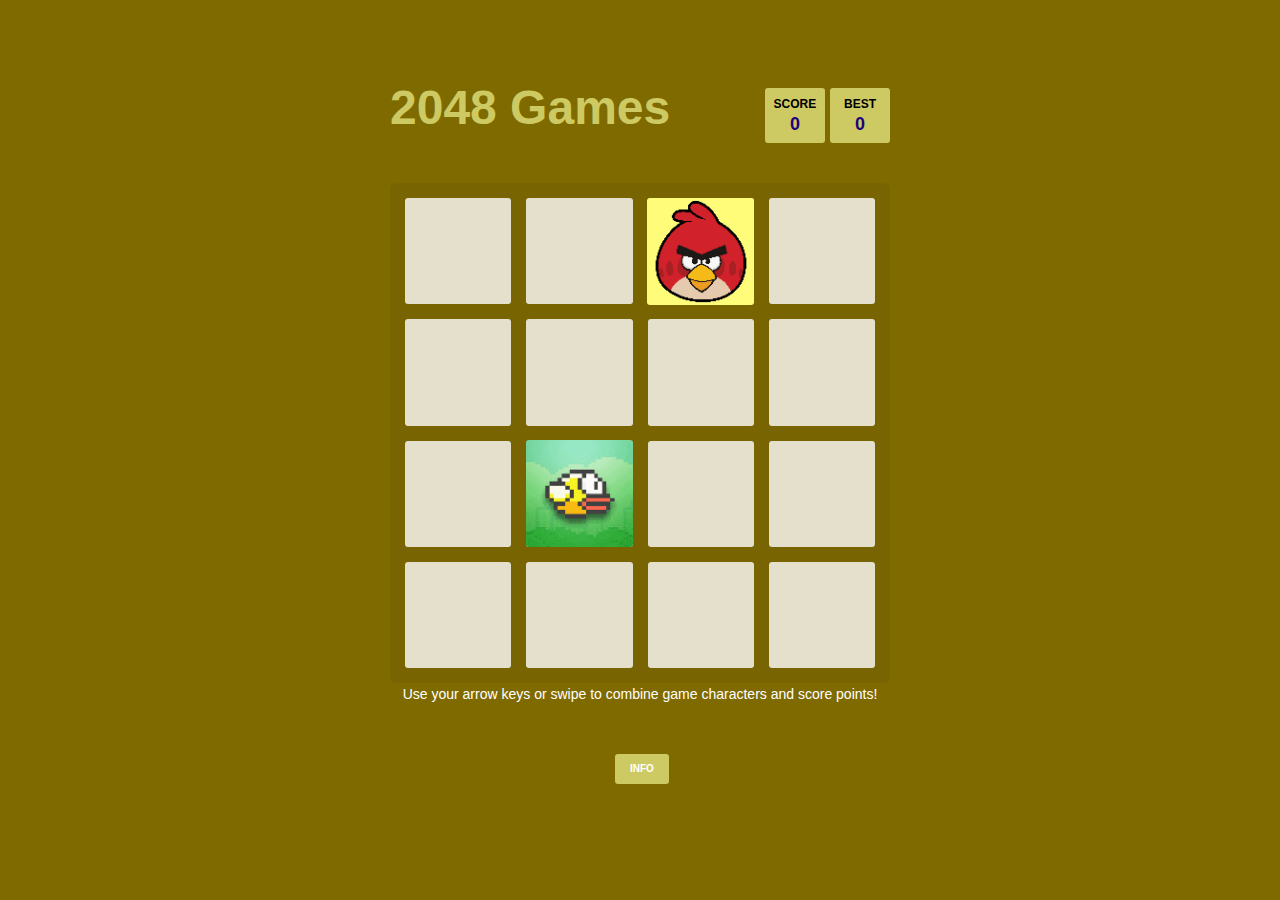
<file: 2048games/index.html>
<!DOCTYPE html>
<html>
<head>
  <meta charset="utf-8">
  <title>2048 Games</title>

  <link href="style/main.css" rel="stylesheet" type="text/css">
  <link rel="shortcut icon" href="favicon.png">
  <link rel="apple-touch-icon" href="meta/apple-touch-icon.png">
  <meta name="apple-mobile-web-app-capable" content="yes">

  <meta name="HandheldFriendly" content="True">
  <meta name="MobileOptimized" content="320">
  <meta name="viewport" content="width=device-width, target-densitydpi=160dpi, initial-scale=1.0, maximum-scale=1, user-scalable=no, minimal-ui">
  <meta property="og:image:width" content="600">
  <meta property="og:image:height" content="600">
</head>
<body>
  <div class="container">
    <div class="heading">
      <h1 class="title">2048 Games</h1>
      <div class="scores-container">
        <div class="score-container">0</div>
        <div class="best-container">0</div>
      </div>
    </div>

    <div class="game-container">
      <div class="doge-says">
        <p></p>
      </div>
      <div class="info">
        <!-- <div class="hide-info"><a>HIDE</a></div> -->
       <p>Use your arrow keys or swipe to combine similar politicians and score points! </p>
       <p>Unlock all 11 game characters to win!</p>       
       <p> Modified by Me after  <a href="http://bovli.tumblr.com" target="_blank">B&oacute;vli</a> and <a href="http://doge2048.com/">Doge</a>
       <p> Original 2048 created by <a href="http://gabrielecirulli.com" target="_blank">Gabriele Cirulli</a></p> 
      </div>
      <div class="game-message">
        <p></p>
        <div class="lower">
	        <a class="keep-playing-button">Keep going</a>
          <a class="retry-button">Try again</a>
        </div>
      </div>

      <div class="grid-container">
        <div class="grid-row">
          <div class="grid-cell"></div>
          <div class="grid-cell"></div>
          <div class="grid-cell"></div>
          <div class="grid-cell"></div>
        </div>
        <div class="grid-row">
          <div class="grid-cell"></div>
          <div class="grid-cell"></div>
          <div class="grid-cell"></div>
          <div class="grid-cell"></div>
        </div>
        <div class="grid-row">
          <div class="grid-cell"></div>
          <div class="grid-cell"></div>
          <div class="grid-cell"></div>
          <div class="grid-cell"></div>
        </div>
        <div class="grid-row">
          <div class="grid-cell"></div>
          <div class="grid-cell"></div>
          <div class="grid-cell"></div>
          <div class="grid-cell"></div>
        </div>
      </div>

      <div class="tile-container">

      </div>
    </div>
    <p class="game-explanation">Use your arrow keys or swipe to combine game characters and score points!</p>
    <div class="info-container">
     <a class="show-info">INFO</a>  
    </div> 
  </div>
<!--  <div class="footer">
    <div class="fb-like" data-href="http://doge2048.com" data-layout="button_count" data-action="like" data-show-faces="true" data-share="false"></div>
    <a href="https://twitter.com/share" class="twitter-share-button" data-text="Check out DOGE2048, a game where you join doges to score high! #2048game #doge2048" data-via="laferrera" data-url="http://doge2048.com" data-counturl="http://doge2048.com">Tweet</a>
  </div>
-->

  <script src="js/animframe_polyfill.js"></script>
  <script src="js/keyboard_input_manager.js"></script>
  <script src="js/html_actuator.js"></script>
  <script src="js/grid.js"></script>
  <script src="js/tile.js"></script>
  <script src="js/local_score_manager.js"></script>
  <script src="js/game_manager.js"></script>
  <script src="js/application.js"></script>

</body>
</html>
</file>
<file: 2048games/style/main.css>
@import url(fonts/comic-sans.css);
html, body {
  margin: 0;
  padding: 0;
/*  background: #fff;*/
  background: #7F6A00;
  color: #ffffff;
  font-family: "Clear Sans", "Helvetica Neue", Arial, sans-serif;
/*  font-family: 'Comic Sans', 'Comic Sans', Chalkboard, Helvetica, Arial, sans-serif;*/
  font-size: 18px; 
/*  -webkit-animation: background-gradient-change linear 6s infinite alternate;*/
/*  -moz-animation: background-gradient-change linear 6s infinite alternate;*/
/*  -moz-animation: background-gradient-change linear 6s infinite alternate;*/ }

body {
  margin: 80px 0; }

.heading:after {
  content: "";
  display: block;
  clear: both; }

h1.title {
  color:#CECA63;
  font-size: 48px;
  font-weight: bold;
  margin: 0;
  display: block;
  float: left; }
  
  #twitter-widget-0 {
    width: 100px !important;    
    position: relative;
  }
  
  .footer > div{
    display:inline-block !important;
    width: auto !important;
    overflow:hidden;
  }
  
  .footer{
    position:fixed;
    left: 50%;
    margin-left: -76px;
    width:188px;
    bottom:20px;
    text-align:center;}

@-webkit-keyframes move-up {
  0% {
    top: 25px;
    opacity: 1; }

  100% {
    top: -50px;
    opacity: 0; } }

@-moz-keyframes move-up {
  0% {
    top: 25px;
    opacity: 1; }

  100% {
    top: -50px;
    opacity: 0; } }

@keyframes move-up {
  0% {
    top: 25px;
    opacity: 1; }

  100% {
    top: -50px;
    opacity: 0; } }
    
  @-webkit-keyframes fade-in-out {
    0% {
      opacity: 0; }
      
    50% {
      opacity: 1; }

    100% {
      opacity: 0; } }

  @-moz-keyframes fade-in-out {
    0% {
      opacity: 0; }
      
    50% {
      opacity: 1; }

    100% {
      opacity: 0; } }

  @keyframes fade-in-out {
    0% {
      opacity: 0; }
      
    50% {
      opacity: 1; }

    100% {
      opacity: 0; } }
      
  
.scores-container {
  float: right;
  text-align: right; }
  
.game-container
  .doge-says {
  position: fixed;
  top: 0;
  left: 0;
  z-index: 100;}
  .game-container .doge-says p {
    position:fixed;
    font-size: 60px;
    font-weight: bold;
    height: 60px;
    line-height: 60px;
    -webkit-animation: fade-in-out 600ms ease-in;
    -moz-animation: fade-in-out 600ms ease-in;
    animation: fade-in-out 600ms ease-in;
    -webkit-animation-fill-mode: both;
    -moz-animation-fill-mode: both;
    animation-fill-mode: both; }
    

  .info-container {
    position: relative;
    cursor:pointer;
    left:50%;
    margin-left:-25px;
    top:30px;}
  .info-container, .hide-info {
    display: inline-block;
    background: #CECA63;
    padding: 10px 15px;
    height: 10px;
    line-height: 10px;
    font-size:10px;
    font-weight: bold;
    border-radius: 3px;
    color: black;
    margin-top: 8px;
    text-align: center; }
      .info-container a, .hide-info a{
        color:#fff;
        text-decoration:none;}
    
  .game-container .info {
    display: none;
    position: absolute;
    overflow: scroll;
    top: 0;
    right: 0;
    bottom: 0;
    left: 0;
    background: rgba(255,255,255,0.9);
    color: #000000;
    z-index: 100;
    border-radius: 6px;
    text-align: center;
/*    -webkit-animation: fade-in 800ms ease;
    -moz-animation: fade-in 800ms ease;
    animation: fade-in 800ms ease;*/
    -webkit-animation-fill-mode: both;
    -moz-animation-fill-mode: both;
    animation-fill-mode: both; }
    .game-container .info p {
      position:relative;
      font-size: 16px;
      padding:10px 20px 10px 20px;
      font-weight: bold;}

.score-container, .best-container {
  position: relative;
  display: inline-block;
  background: #CECA63;
  padding: 15px 25px;
/*  font-size: 25px;*/
  height: 25px;
  line-height: 42px;
  font-weight: bold;
  border-radius: 3px;
  color: #21007F;
  margin-top: 8px;
  text-align: center; }
  .score-container:after, .best-container:after {
    position: absolute;
    width: 100%;
    top: 10px;
    left: 0;
    text-transform: uppercase;
    font-size: 12px;
    line-height: 13px;
    text-align: center;
    color: #000; }
  .score-container .score-addition, .best-container .score-addition {
    position: absolute;
    right: 30px;
    font-size: 20px;
    line-height: 20px;
    color: rgba(119, 110, 101, 0.9);
    z-index: 100;
    -webkit-animation: move-up 600ms ease-in;
    -moz-animation: move-up 600ms ease-in;
    animation: move-up 600ms ease-in;
    -webkit-animation-fill-mode: both;
    -moz-animation-fill-mode: both;
    animation-fill-mode: both; }

.score-container:after {
  content: "Score"; }

.best-container:after {
  content: "Best"; }

p {
  margin-top: 0;
  margin-bottom: 10px;
  line-height: 1.65; }

a {
  color: #7F3300;
  font-weight: bold;
  text-decoration: underline;
  cursor: pointer; }

strong.important {
  text-transform: uppercase; }

hr {
  border: none;
  border-bottom: 1px solid #d8d4d0;
  margin-top: 20px;
  margin-bottom: 30px; }

.container {
  width: 500px;
  margin: 0 auto; }

@-webkit-keyframes fade-in {
  0% {
    opacity: 0; }

  100% {
    opacity: 1; } }

@-moz-keyframes fade-in {
  0% {
    opacity: 0; }

  100% {
    opacity: 1; } }

@keyframes fade-in {
  0% {
    opacity: 0; }

  100% {
    opacity: 1; } }

.game-container {
  margin-top: 40px;
  position: relative;
  padding: 15px;
  cursor: default;
  -webkit-touch-callout: none;
  -webkit-user-select: none;
  -moz-user-select: none;
  background: rgba(0,0,0,0.05);
/*  background: #a0a0a0;*/
  border-radius: 6px;
  width: 500px;
  height: 500px;
  -webkit-box-sizing: border-box;
  -moz-box-sizing: border-box;
  box-sizing: border-box; }
  .game-container .game-message{
    display: none;
    position: absolute;
    top: 0;
    right: 0;
    bottom: 0;
    left: 0;
    background: rgba(255,255,255,0.9);
    z-index: 100;
    text-align: center;
    -webkit-animation: fade-in 800ms ease 1200ms;
    -moz-animation: fade-in 800ms ease 1200ms;
    animation: fade-in 800ms ease 1200ms;
    -webkit-animation-fill-mode: both;
    -moz-animation-fill-mode: both;
    animation-fill-mode: both; }
    .game-container .game-message p {
      font-size: 60px;
      font-weight: bold;
      height: 60px;
      line-height: 60px;
      margin-top: 222px; }
    .game-container .game-message .lower {
      display: block;
      margin-top: 59px; }
    .game-container .game-message a {
      display: inline-block;
      background: #7F3300;
      border-radius: 3px;
      padding: 0 20px;
      text-decoration: none;
      color: #f9f6f2;
      height: 40px;
      line-height: 42px;
      margin-left: 9px; }
      .game-container .game-message a.keep-playing-button {
        display: none; }
    .game-container .game-message.game-won {
      background: rgba(237, 194, 46, 0.5);
      color: #f9f6f2; }
      .game-container .game-message.game-won a.keep-playing-button {
        display: inline-block; }
    .game-container .game-message.game-won, .game-container .game-message.game-over {
      display: block; }

.grid-container {
  position: absolute;
  z-index: 1; }

.grid-row {
  margin-bottom: 15px; }
  .grid-row:last-child {
    margin-bottom: 0; }
  .grid-row:after {
    content: "";
    display: block;
    clear: both; }

.grid-cell {
  width: 106.25px;
  height: 106.25px;
  margin-right: 15px;
  float: left;
  border-radius: 3px;
  background: rgba(255,255,255,0.8);
/*  background: rgba(238, 228, 218, 0.35);*/
 }
  .grid-cell:last-child {
    margin-right: 0; }

.tile-container {
  position: absolute;
  z-index: 2; }

.tile, .tile .tile-inner {
  width: 107px;
  height: 107px;
  -webkit-transform: translate3d(0, 0, 0);  
  line-height: 116.25px; }
.tile.tile-position-1-1 {
  -webkit-transform: translate(0px, 0px);
  -moz-transform: translate(0px, 0px);
  transform: translate(0px, 0px); }
.tile.tile-position-1-2 {
  -webkit-transform: translate(0px, 121px);
  -moz-transform: translate(0px, 121px);
  transform: translate(0px, 121px); }
.tile.tile-position-1-3 {
  -webkit-transform: translate(0px, 242px);
  -moz-transform: translate(0px, 242px);
  transform: translate(0px, 242px); }
.tile.tile-position-1-4 {
  -webkit-transform: translate(0px, 363px);
  -moz-transform: translate(0px, 363px);
  transform: translate(0px, 363px); }
.tile.tile-position-2-1 {
  -webkit-transform: translate(121px, 0px);
  -moz-transform: translate(121px, 0px);
  transform: translate(121px, 0px); }
.tile.tile-position-2-2 {
  -webkit-transform: translate(121px, 121px);
  -moz-transform: translate(121px, 121px);
  transform: translate(121px, 121px); }
.tile.tile-position-2-3 {
  -webkit-transform: translate(121px, 242px);
  -moz-transform: translate(121px, 242px);
  transform: translate(121px, 242px); }
.tile.tile-position-2-4 {
  -webkit-transform: translate(121px, 363px);
  -moz-transform: translate(121px, 363px);
  transform: translate(121px, 363px); }
.tile.tile-position-3-1 {
  -webkit-transform: translate(242px, 0px);
  -moz-transform: translate(242px, 0px);
  transform: translate(242px, 0px); }
.tile.tile-position-3-2 {
  -webkit-transform: translate(242px, 121px);
  -moz-transform: translate(242px, 121px);
  transform: translate(242px, 121px); }
.tile.tile-position-3-3 {
  -webkit-transform: translate(242px, 242px);
  -moz-transform: translate(242px, 242px);
  transform: translate(242px, 242px); }
.tile.tile-position-3-4 {
  -webkit-transform: translate(242px, 363px);
  -moz-transform: translate(242px, 363px);
  transform: translate(242px, 363px); }
.tile.tile-position-4-1 {
  -webkit-transform: translate(363px, 0px);
  -moz-transform: translate(363px, 0px);
  transform: translate(363px, 0px); }
.tile.tile-position-4-2 {
  -webkit-transform: translate(363px, 121px);
  -moz-transform: translate(363px, 121px);
  transform: translate(363px, 121px); }
.tile.tile-position-4-3 {
  -webkit-transform: translate(363px, 242px);
  -moz-transform: translate(363px, 242px);
  transform: translate(363px, 242px); }
.tile.tile-position-4-4 {
  -webkit-transform: translate(363px, 363px);
  -moz-transform: translate(363px, 363px);
  transform: translate(363px, 363px); }

.tile {
  color: rgba(0,0,0,0);
  position: absolute;
  -webkit-transition: 100ms ease-in-out;
  -moz-transition: 100ms ease-in-out;
  transition: 100ms ease-in-out;
  -webkit-transition-property: -webkit-transform;
  -moz-transition-property: -moz-transform;
  transition-property: transform; }
  .tile .tile-inner {
    border-radius: 3px;
    background: #eee4da;
    text-align: center;
    font-weight: bold;
    z-index: 10;
    font-size: 55px; }
  .tile.tile-2 .tile-inner {
    background: #f0f url('../img/212/doge-wink-212.gif');
    background-size: cover;
    box-shadow: 0 0 30px 10px rgba(243, 215, 116, 0), inset 0 0 0 1px rgba(255, 255, 255, 0); }
    
  .tile.tile-4 .tile-inner {
    background: #f0f url('../img/212/doge-shake-space-212.gif');
    background-size: cover;    
    box-shadow: 0 0 30px 10px rgba(243, 215, 116, 0), inset 0 0 0 1px rgba(255, 255, 255, 0); }
    
  .tile.tile-8 .tile-inner {
    background: #f0f url('../img/212/doge-peepers-212.gif');
    background-size: cover;}
    
  .tile.tile-16 .tile-inner {
    background: #f0f url('../img/212/doge-prizza-212.gif');
    background-size: cover;}
    
  .tile.tile-32 .tile-inner {
    background: #f0f url('../img/212/doge-hat-212.gif');
    background-size: cover;}
    
  .tile.tile-64 .tile-inner {
    background: #f0f url('../img/212/doge-gradient-212.gif');
    background-size: cover;}
    
  .tile.tile-128 .tile-inner {
    background: #f0f url('../img/212/doge-fat-212.gif');
    background-size: cover;
    box-shadow: 0 0 30px 10px rgba(243, 215, 116, 0.2381), inset 0 0 0 1px rgba(255, 255, 255, 0.14286);
    font-size: 45px; }
    @media screen and (max-width: 480px) {
      .tile.tile-128 .tile-inner {
        font-size: 25px; } }
  .tile.tile-256 .tile-inner {

    background: #f0f url('../img/212/doge-rainbow-212.gif');
    background-size: cover;
    box-shadow: 0 0 30px 10px rgba(243, 215, 116, 0.31746), inset 0 0 0 1px rgba(255, 255, 255, 0.19048);
    font-size: 45px; }
    @media screen and (max-width: 480px) {
      .tile.tile-256 .tile-inner {
        font-size: 25px; } }
  .tile.tile-512 .tile-inner {

    background: #f0f url('../img/212/doge-sunglasses-212.gif');
    background-size: cover;
    box-shadow: 0 0 30px 10px rgba(243, 215, 116, 0.39683), inset 0 0 0 1px rgba(255, 255, 255, 0.2381);
    font-size: 45px; }
    @media screen and (max-width: 480px) {
      .tile.tile-512 .tile-inner {
        font-size: 25px; } }
  .tile.tile-1024 .tile-inner {
    background: #f0f url('../img/212/doge-derp-212.gif');
    background-size: cover;
    box-shadow: 0 0 30px 10px rgba(243, 215, 116, 0.47619), inset 0 0 0 1px rgba(255, 255, 255, 0.28571);
    font-size: 35px; }
    @media screen and (max-width: 480px) {
      .tile.tile-1024 .tile-inner {
        font-size: 15px; } }
  .tile.tile-2048 .tile-inner {

    background: #f0f url('../img/212/doge-shake-212.gif');
    background-size: cover;
    box-shadow: 0 0 30px 10px rgba(243, 215, 116, 0.55556), inset 0 0 0 1px rgba(255, 255, 255, 0.33333);
    font-size: 35px; }
    @media screen and (max-width: 480px) {
      .tile.tile-2048 .tile-inner {
        font-size: 15px; } }
  .tile.tile-super .tile-inner {

    background: #f0f url('../img/212/doge-zzz-212.gif');
    background-size: cover;    
    font-size: 30px; }
    @media screen and (max-width: 480px) {
      .tile.tile-super .tile-inner {
        font-size: 10px; } }

@-webkit-keyframes appear {
  0% {
    opacity: 0;
    -webkit-transform: scale(0);
    -moz-transform: scale(0);
    transform: scale(0); }

  100% {
    opacity: 1;
    -webkit-transform: scale(1);
    -moz-transform: scale(1);
    transform: scale(1); } }

@-moz-keyframes appear {
  0% {
    opacity: 0;
    -webkit-transform: scale(0);
    -moz-transform: scale(0);
    transform: scale(0); }

  100% {
    opacity: 1;
    -webkit-transform: scale(1);
    -moz-transform: scale(1);
    transform: scale(1); } }

@keyframes appear {
  0% {
    opacity: 0;
    -webkit-transform: scale(0);
    -moz-transform: scale(0);
    transform: scale(0); }

  100% {
    opacity: 1;
    -webkit-transform: scale(1);
    -moz-transform: scale(1);
    transform: scale(1); } }

.tile-new .tile-inner {
  -webkit-animation: appear 200ms ease 100ms;
  -moz-animation: appear 200ms ease 100ms;
  animation: appear 200ms ease 100ms;
  -webkit-animation-fill-mode: backwards;
  -moz-animation-fill-mode: backwards;
  animation-fill-mode: backwards; }

@-webkit-keyframes pop {
  0% {
    -webkit-transform: scale(0);
    -moz-transform: scale(0);
    transform: scale(0); }

  50% {
    -webkit-transform: scale(1.2);
    -moz-transform: scale(1.2);
    transform: scale(1.2); }

  100% {
    -webkit-transform: scale(1);
    -moz-transform: scale(1);
    transform: scale(1); } }

@-moz-keyframes pop {
  0% {
    -webkit-transform: scale(0);
    -moz-transform: scale(0);
    transform: scale(0); }

  50% {
    -webkit-transform: scale(1.2);
    -moz-transform: scale(1.2);
    transform: scale(1.2); }

  100% {
    -webkit-transform: scale(1);
    -moz-transform: scale(1);
    transform: scale(1); } }

@keyframes pop {
  0% {
    -webkit-transform: scale(0);
    -moz-transform: scale(0);
    transform: scale(0); }

  50% {
    -webkit-transform: scale(1.2);
    -moz-transform: scale(1.2);
    transform: scale(1.2); }

  100% {
    -webkit-transform: scale(1);
    -moz-transform: scale(1);
    transform: scale(1); } }

.tile-merged .tile-inner {
  z-index: 20;
  -webkit-animation: pop 200ms ease 100ms;
  -moz-animation: pop 200ms ease 100ms;
  animation: pop 200ms ease 100ms;
  -webkit-animation-fill-mode: backwards;
  -moz-animation-fill-mode: backwards;
  animation-fill-mode: backwards; }

.game-intro {
  margin-bottom: 0; }

.game-explanation {
  margin-top: 0px;
  text-align: center;
  font-size: 14px;}

@media screen and (max-width: 480px) {
  html, body {
    font-size: 15px; }

  body {
    margin: 20px 0;
    padding: 0 20px; }

  h1.title {
    font-size: 25px;
    margin-top: 15px; }

  .container {
    width: 280px;
    margin: 0 auto; }

  .score-container, .best-container {
    margin-top: 0;
    padding: 15px 10px;
    min-width: 40px; }

  .heading {
    margin-bottom: 10px; }

  .game-explanation {
    display:none;}

  .game-container {
    margin-top: 40px;
    position: relative;
    padding: 10px;
    cursor: default;
    -webkit-touch-callout: none;
    -webkit-user-select: none;
    -moz-user-select: none;
    border-radius: 6px;
    width: 280px;
    height: 280px;
    -webkit-box-sizing: border-box;
    -moz-box-sizing: border-box;
    box-sizing: border-box; }
    .game-container .game-message {
      display: none;
      position: absolute;
      top: 0;
      right: 0;
      bottom: 0;
      left: 0;
      z-index: 100;
      text-align: center;
      -webkit-animation: fade-in 800ms ease;
      -moz-animation: fade-in 800ms ease;
      animation: fade-in 800ms ease;
      -webkit-animation-fill-mode: both;
      -moz-animation-fill-mode: both;
      animation-fill-mode: both; }
      .game-container .game-message p {
        font-size: 60px;
        font-weight: bold;
        height: 60px;
        line-height: 60px;
        margin-top: 222px; }
      .game-container .game-message .lower {
        display: block;
        margin-top: 59px; }
      .game-container .game-message a {
        display: inline-block;
        border-radius: 3px;
        padding: 0 20px;
        text-decoration: none;
        height: 40px;
        line-height: 42px;
        margin-left: 9px; }
        .game-container .game-message a.keep-playing-button {
          display: none; }
      .game-container .game-message.game-won {
        background: rgba(237, 194, 46, 0.5);}
        .game-container .game-message.game-won a.keep-playing-button {
          display: inline-block; }
      .game-container .game-message.game-won, .game-container .game-message.game-over {
        display: block; }

  .grid-container {
    position: absolute;
    z-index: 1; }

  .grid-row {
    margin-bottom: 10px; }
    .grid-row:last-child {
      margin-bottom: 0; }
    .grid-row:after {
      content: "";
      display: block;
      clear: both; }

  .grid-cell {
    width: 57.5px;
    height: 57.5px;
    margin-right: 10px;
    float: left;
    border-radius: 3px;}
    .grid-cell:last-child {
      margin-right: 0; }

  .tile-container {
    position: absolute;
    z-index: 2; }

  .tile, .tile .tile-inner {
    width: 58px;
    height: 58px;
    line-height: 67.5px; }
  .tile.tile-position-1-1 {
    -webkit-transform: translate(0px, 0px);
    -moz-transform: translate(0px, 0px);
    transform: translate(0px, 0px); }
  .tile.tile-position-1-2 {
    -webkit-transform: translate(0px, 67px);
    -moz-transform: translate(0px, 67px);
    transform: translate(0px, 67px); }
  .tile.tile-position-1-3 {
    -webkit-transform: translate(0px, 135px);
    -moz-transform: translate(0px, 135px);
    transform: translate(0px, 135px); }
  .tile.tile-position-1-4 {
    -webkit-transform: translate(0px, 202px);
    -moz-transform: translate(0px, 202px);
    transform: translate(0px, 202px); }
  .tile.tile-position-2-1 {
    -webkit-transform: translate(67px, 0px);
    -moz-transform: translate(67px, 0px);
    transform: translate(67px, 0px); }
  .tile.tile-position-2-2 {
    -webkit-transform: translate(67px, 67px);
    -moz-transform: translate(67px, 67px);
    transform: translate(67px, 67px); }
  .tile.tile-position-2-3 {
    -webkit-transform: translate(67px, 135px);
    -moz-transform: translate(67px, 135px);
    transform: translate(67px, 135px); }
  .tile.tile-position-2-4 {
    -webkit-transform: translate(67px, 202px);
    -moz-transform: translate(67px, 202px);
    transform: translate(67px, 202px); }
  .tile.tile-position-3-1 {
    -webkit-transform: translate(135px, 0px);
    -moz-transform: translate(135px, 0px);
    transform: translate(135px, 0px); }
  .tile.tile-position-3-2 {
    -webkit-transform: translate(135px, 67px);
    -moz-transform: translate(135px, 67px);
    transform: translate(135px, 67px); }
  .tile.tile-position-3-3 {
    -webkit-transform: translate(135px, 135px);
    -moz-transform: translate(135px, 135px);
    transform: translate(135px, 135px); }
  .tile.tile-position-3-4 {
    -webkit-transform: translate(135px, 202px);
    -moz-transform: translate(135px, 202px);
    transform: translate(135px, 202px); }
  .tile.tile-position-4-1 {
    -webkit-transform: translate(202px, 0px);
    -moz-transform: translate(202px, 0px);
    transform: translate(202px, 0px); }
  .tile.tile-position-4-2 {
    -webkit-transform: translate(202px, 67px);
    -moz-transform: translate(202px, 67px);
    transform: translate(202px, 67px); }
  .tile.tile-position-4-3 {
    -webkit-transform: translate(202px, 135px);
    -moz-transform: translate(202px, 135px);
    transform: translate(202px, 135px); }
  .tile.tile-position-4-4 {
    -webkit-transform: translate(202px, 202px);
    -moz-transform: translate(202px, 202px);
    transform: translate(202px, 202px); }

    .tile.tile-2 .tile-inner {
      background: #f0f url('../img/114/doge-wink-114.gif');
      background-size: cover;
      box-shadow: 0 0 30px 10px rgba(243, 215, 116, 0), inset 0 0 0 1px rgba(255, 255, 255, 0); }
    
    .tile.tile-4 .tile-inner {
      background: #f0f url('../img/114/doge-shake-space-114.gif');
      background-size: cover;    
      box-shadow: 0 0 30px 10px rgba(243, 215, 116, 0), inset 0 0 0 1px rgba(255, 255, 255, 0); }
    
    .tile.tile-8 .tile-inner {
      background: #f0f url('../img/114/doge-peepers-114.gif');
      background-size: cover;}
    
    .tile.tile-16 .tile-inner {
      background: #f0f url('../img/114/doge-prizza-114.gif');
      background-size: cover;}
    
    .tile.tile-32 .tile-inner {
      background: #f0f url('../img/114/doge-hat-114.gif');
      background-size: cover;}
    
    .tile.tile-64 .tile-inner {
      background: #f0f url('../img/114/doge-gradient-114.gif');
      background-size: cover;}
    
    .tile.tile-128 .tile-inner {
      background: #f0f url('../img/114/doge-fat-114.gif');
      background-size: cover;
      box-shadow: 0 0 30px 10px rgba(243, 215, 116, 0.2381), inset 0 0 0 1px rgba(255, 255, 255, 0.14286);
      font-size: 45px; }
      @media screen and (max-width: 480px) {
        .tile.tile-128 .tile-inner {
          font-size: 25px; } }
    .tile.tile-256 .tile-inner {

      background: #f0f url('../img/114/doge-rainbow-114.gif');
      background-size: cover;
      box-shadow: 0 0 30px 10px rgba(243, 215, 116, 0.31746), inset 0 0 0 1px rgba(255, 255, 255, 0.19048);
      font-size: 45px; }
      @media screen and (max-width: 480px) {
        .tile.tile-256 .tile-inner {
          font-size: 25px; } }
    .tile.tile-512 .tile-inner {

      background: #f0f url('../img/114/doge-sunglasses-114.gif');
      background-size: cover;
      box-shadow: 0 0 30px 10px rgba(243, 215, 116, 0.39683), inset 0 0 0 1px rgba(255, 255, 255, 0.2381);
      font-size: 45px; }
      @media screen and (max-width: 480px) {
        .tile.tile-512 .tile-inner {
          font-size: 25px; } }
    .tile.tile-1024 .tile-inner {
      background: #f0f url('../img/114/doge-derp-114.gif');
      background-size: cover;
      box-shadow: 0 0 30px 10px rgba(243, 215, 116, 0.47619), inset 0 0 0 1px rgba(255, 255, 255, 0.28571);
      font-size: 35px; }
      @media screen and (max-width: 480px) {
        .tile.tile-1024 .tile-inner {
          font-size: 15px; } }
    .tile.tile-2048 .tile-inner {

      background: #f0f url('../img/114/doge-shake-114.gif');
      background-size: cover;
      box-shadow: 0 0 30px 10px rgba(243, 215, 116, 0.55556), inset 0 0 0 1px rgba(255, 255, 255, 0.33333);
      font-size: 35px; }
      @media screen and (max-width: 480px) {
        .tile.tile-2048 .tile-inner {
          font-size: 15px; } }
    .tile.tile-super .tile-inner {

      background: #f0f url('../img/114/doge-zzz-114.gif');
      background-size: cover;    
      font-size: 30px; }
      @media screen and (max-width: 480px) {
        .tile.tile-super .tile-inner {
          font-size: 10px; } }

      


    #twitter-widget-0 {
      position: relative;
      top:5px;
    }

  .game-container {
    margin-top: 20px; }

  .tile .tile-inner {
    font-size: 35px; }

  .doge-says p {
    font-size: 30px !important;
    height: 30px !important;
    line-height: 30px !important;}

  .game-message p {
    font-size: 30px !important;
    height: 30px !important;
    line-height: 30px !important;
    margin-top: 90px !important; }
  .game-message .lower {
    margin-top: 30px !important; } }
</file>
